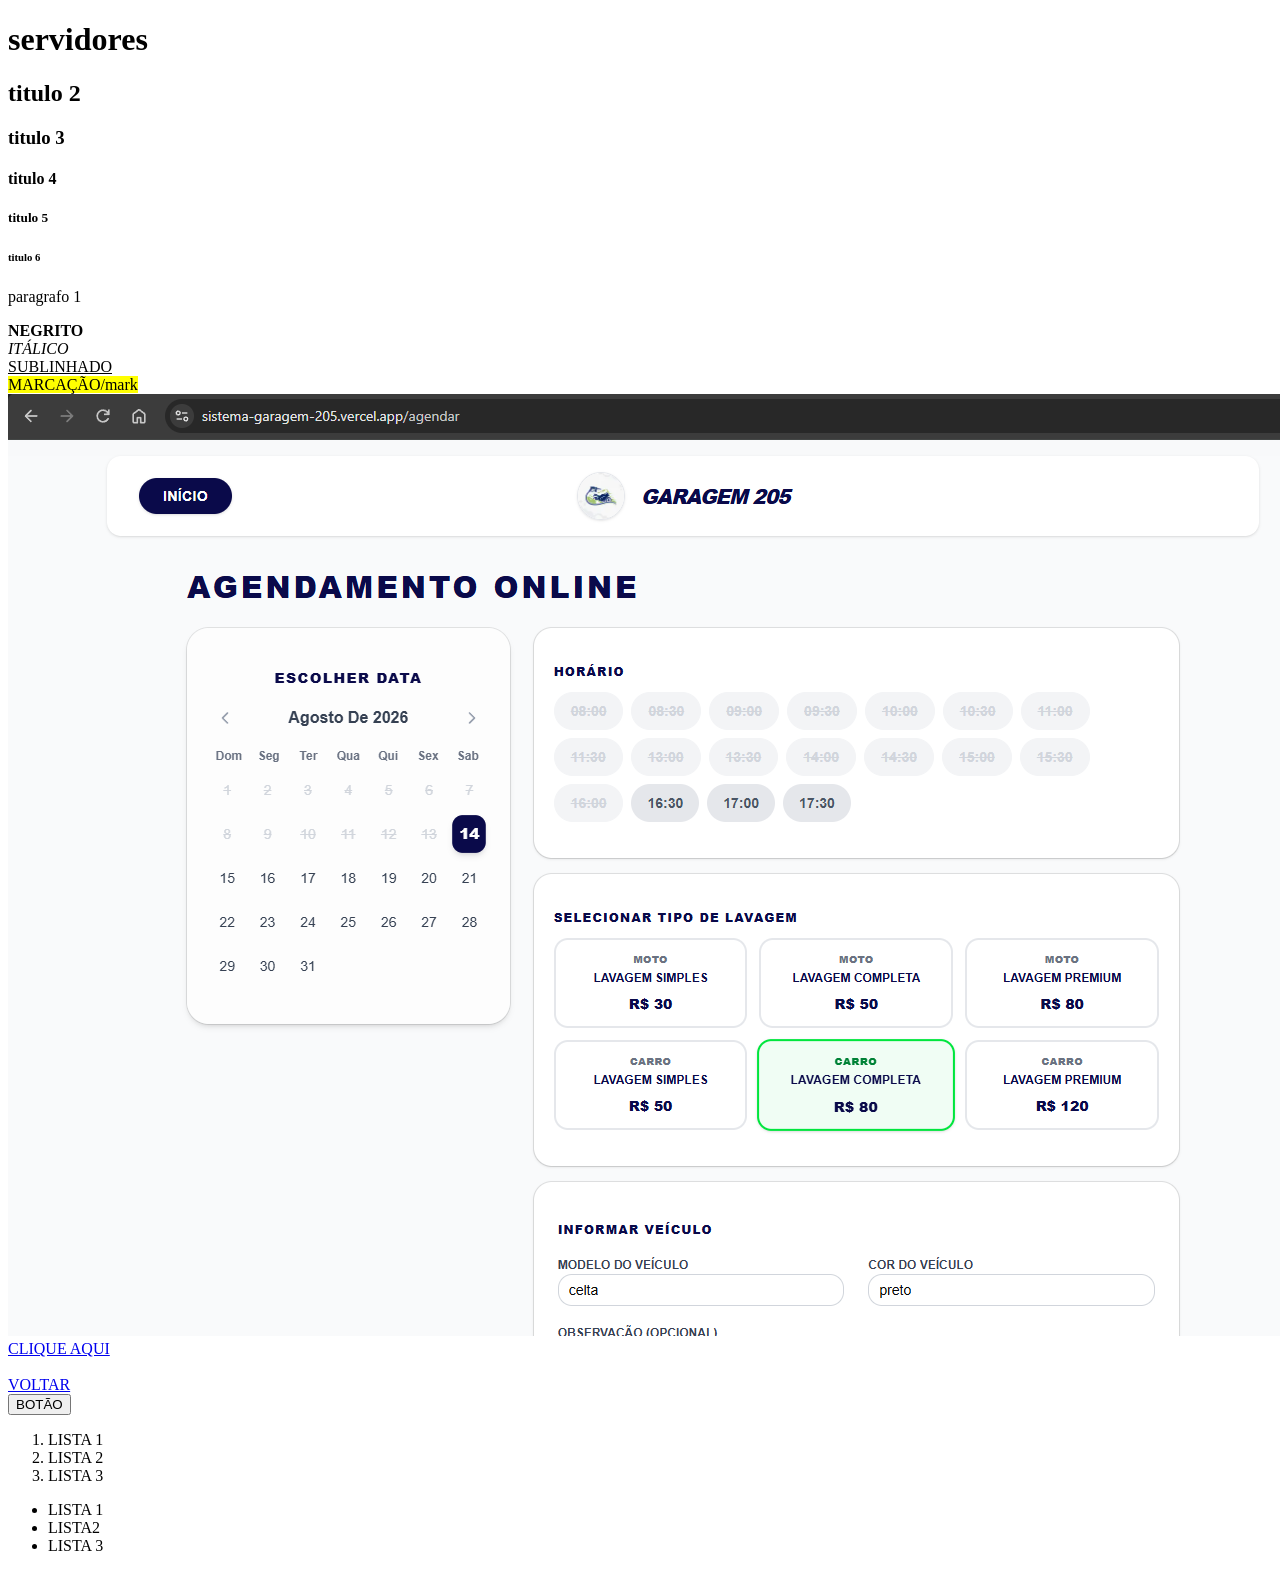
<file: index.html>
<!DOCTYPE html>
<html lang='pt-br'>
<head>
    <meta charset="UTF-8">
    <meta name="viewport" content="width=device-width, initial-scale=1.0">
    <title>Document</title>
</head>
<body>
   <h1>servidores</hi>
   <h2>titulo 2</h2>
   <h3>titulo 3</h3>
   <h4>titulo 4</h4>
   <h5>titulo 5</h5>
   <h6>titulo 6</h6>
   <p>paragrafo 1</p>
   <b>NEGRITO</b>
   <br>
   <I>ITÁLICO</I>
   <br> <!--o comando br serve para separar cada elemento um do outro-->
   <u>SUBLINHADO</u>
   <br>
   <mark>MARCAÇÃO/mark</mark>
   <br>
   <img src="/assets/Captura de tela 2026-08-14 160320.png" alt="site">
   <br>
   <a href="https://www.roblox.com/pt" target="_blank">CLIQUE AQUI</a>
   <BR></BR>
   <a href="sobre.html"target="_blank">VOLTAR</a>
   <br>
   <button>BOTÃO</button>
   <br>
   <ol>
    <li>LISTA 1</li>
   <li>LISTA 2</li>
    <li>LISTA 3</li>
<!--o comando ol e para criar listas-->
   </ol>

   <ul>
    <li>LISTA 1</li>
    <li>LISTA2</li>
    <li>LISTA 3</li>
   </ul>
<script src="index.js"></script>
   </body>
   </html>
</file>
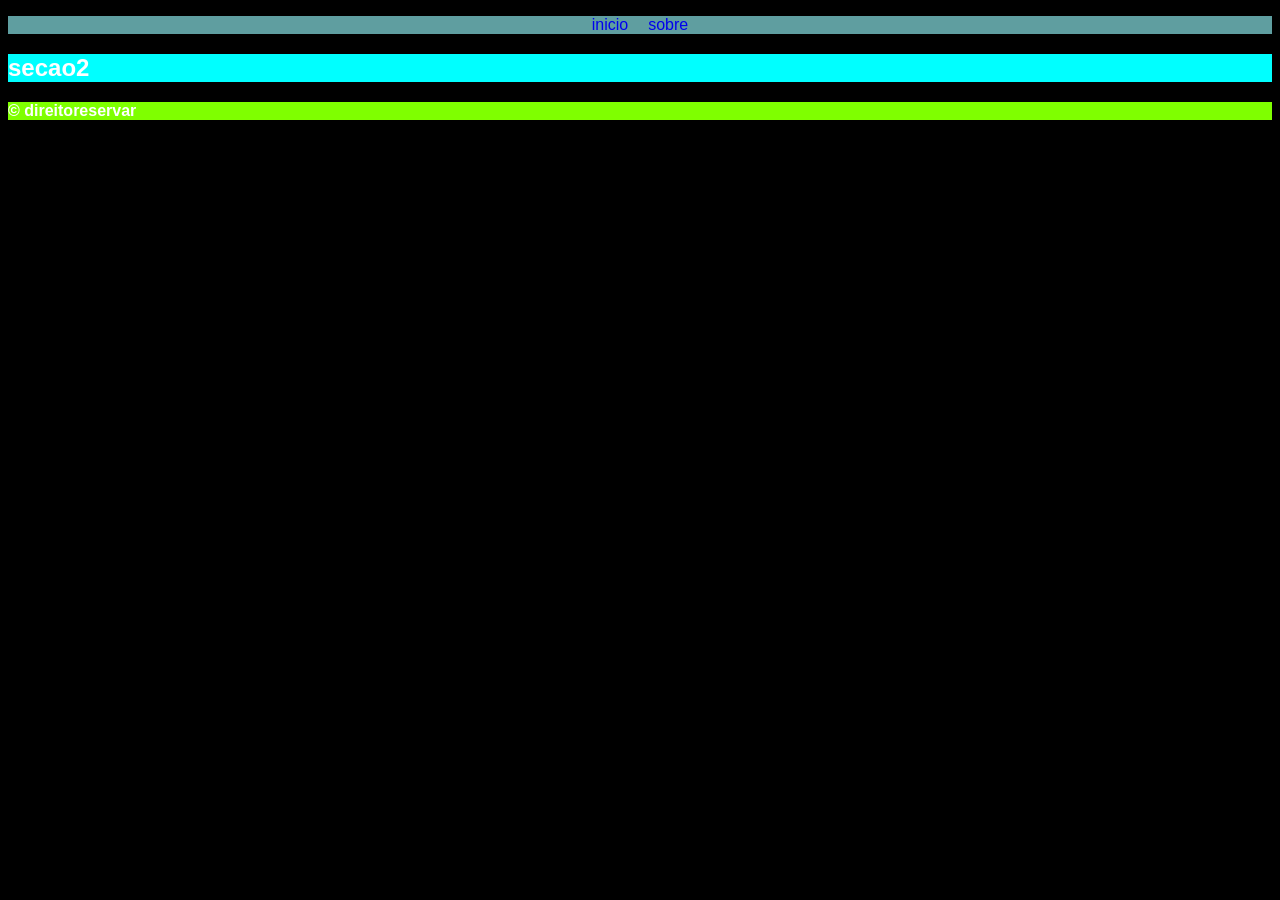
<file: cintia.html>
<!DOCTYPE html>
<html lang="pt-br">
<head>
    <meta charset="UTF-8">
    <meta name="viewport" content="width=device-width, initial-scale=1.0">
    <title>Document</title>
    <link rel="stylesheet" href="/styles/style.css">
</head>
<body>
    <header id="menu">
        <nav>
            <ul>
                <li>
                    <a href="/index.html">inicio</a>
                </li>
                <li>
                    <a href="/sobre.html">sobre</a>
                </li>
            </ul>
        </nav>
    </header>
                <main id="conteudo-principal">
                <section>
                        <h2>secao2</h2>
                </section>
                 </main>
                 <footer id="rodape">
                    <p>&copy; direitoreservar</p>
                 </footer>
</body>
</html>
</file>
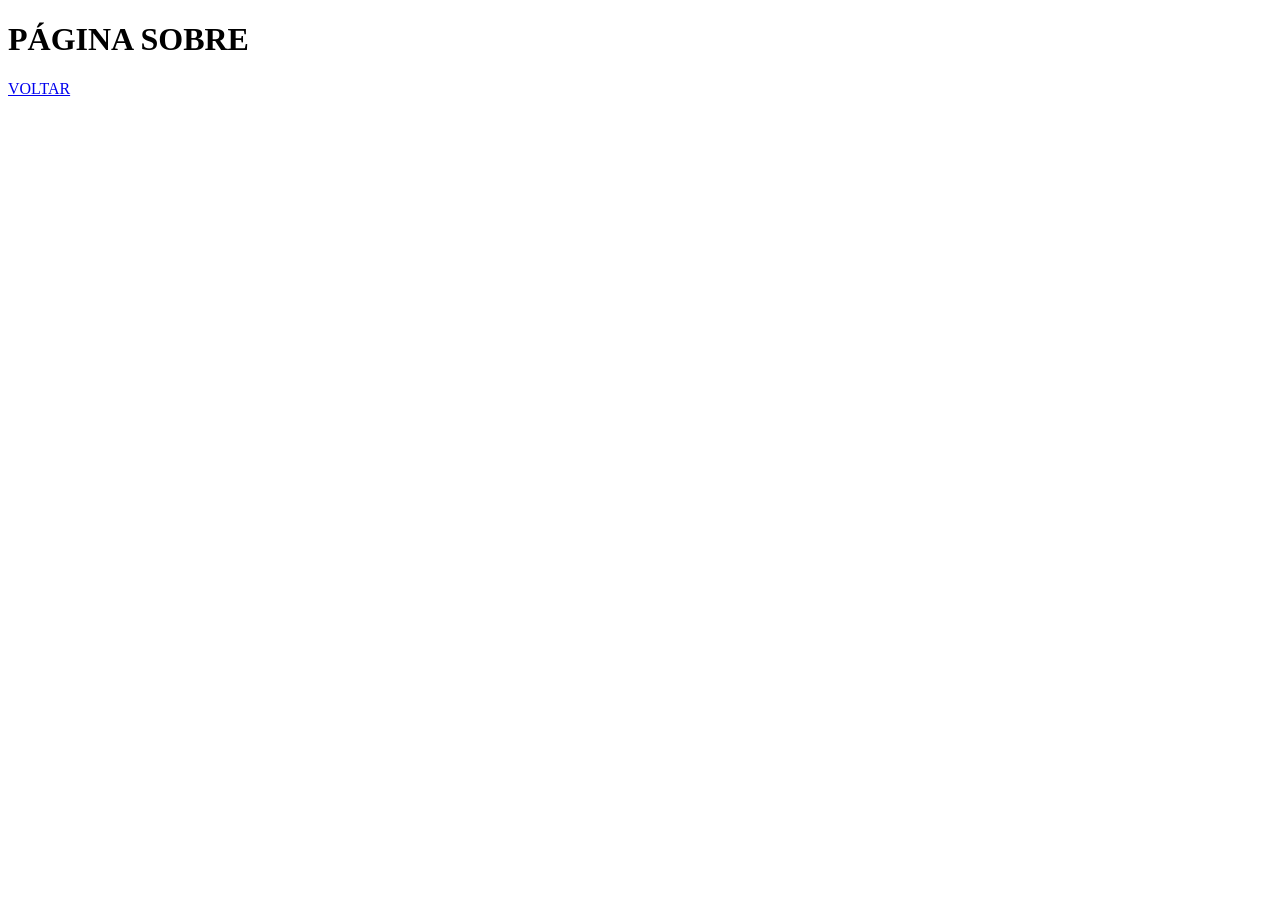
<file: sobre.html>
<!DOCTYPE html>
<html lang="pt-br">
<head>
    <meta charset="UTF-8">
    <meta name="viewport" content="width=device-width, initial-scale=1.0">
    <title>sobre</title>
</head>
<body>
    <h1>PÁGINA SOBRE</h1>
<a href="index.html">VOLTAR</a>
</body>
</html>
</file>
<file: styles/style.css>
body{
    background-color: black;
    color:white;
    font-family:'Gill Sans', 'Gill Sans MT', Calibri, 'Trebuchet MS', sans-serif;
}

h1{
    text-align: center;
}

    p{
        font-weight: bold;
    }


        img{
        border-radius: 30px;
        width: 200px;
        height: 200px;
        }


        a{
            text-decoration:none;

        }
          h3{

            text-decoration: underline;
          }
     mark{
        background-color: blue;
     }
     button{
        background-color: blueviolet;
        color: beige;
        border-radius: 8px;
     }
     button:hover{
        background-color: pink;
        color: aliceblue;
        cursor: pointer;
     }
     header{
        background-color: brown;

     }
main{
    background-color: aqua;
}
#menu {
    background-color: cadetblue;
}
nav ul{
    display: flex;
    list-style: none;
    gap: 20px;
    padding: 0%;
    justify-content: center;
}
a{
    text-decoration: none;
}

footer{
    background-color: chartreuse;
}
.section-one{
    text-align: center;
}
</file>
